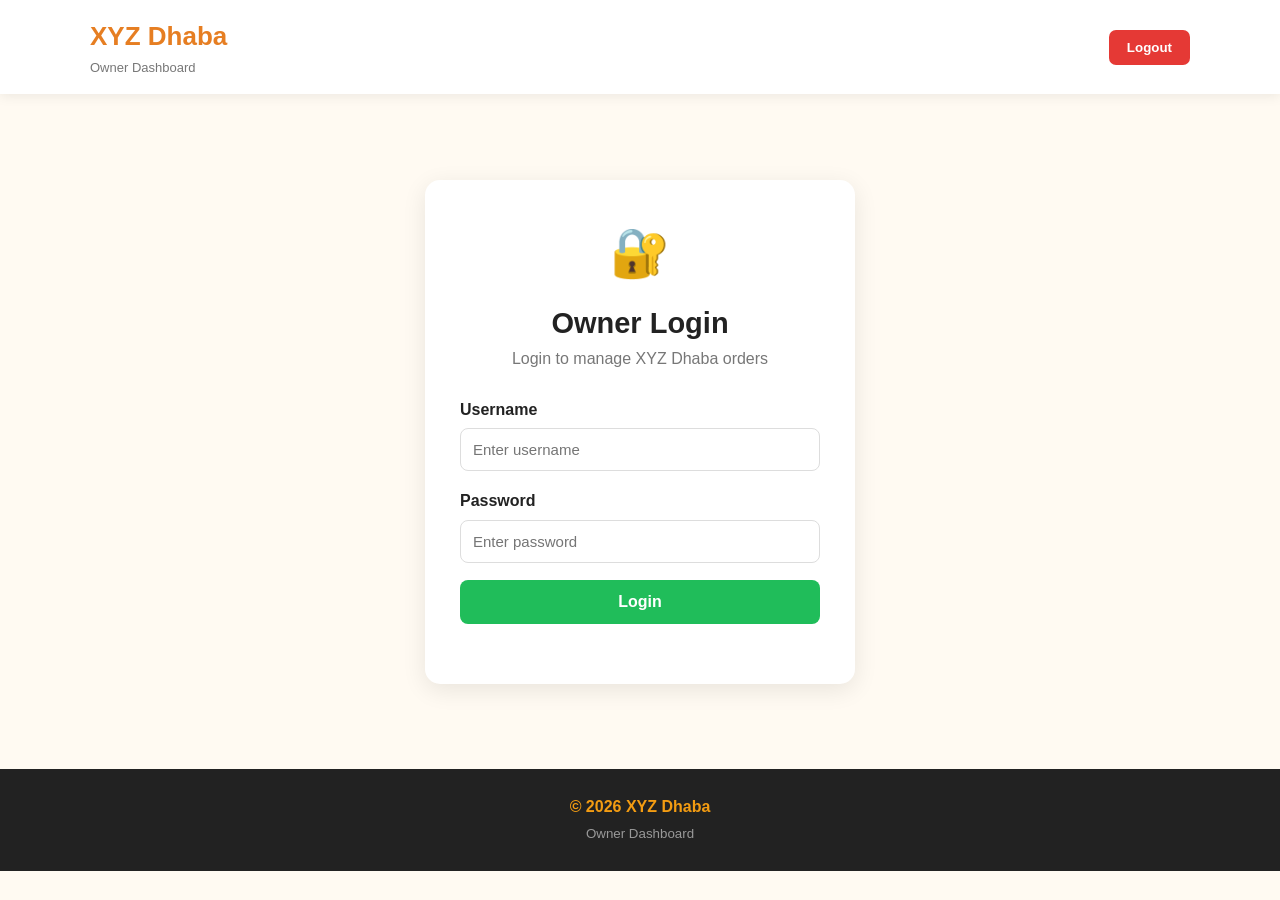
<file: owner.html>
<!DOCTYPE html>
<html lang="en">
<head>
<meta charset="UTF-8">
<meta name="viewport" content="width=device-width, initial-scale=1.0">
<title>XYZ Dhaba - Owner Dashboard</title>
<link rel="stylesheet" href="owner.css">
</head>

<body>

<header class="owner-header">
    <div class="container">
        <div>
            <h1>XYZ Dhaba</h1>
            <p>Owner Dashboard</p>
        </div>

        <button class="logout-btn" onclick="logoutOwner()">
            Logout
        </button>
    </div>
</header>


<main class="container">

    <!-- LOGIN -->
    <section id="owner-login" class="login-section">

        <div class="login-card">

            <div class="login-icon">🔐</div>

            <h2>Owner Login</h2>
            <p>Login to manage XYZ Dhaba orders</p>

            <div class="form-group">
                <label>Username</label>
                <input
                    type="text"
                    id="owner-username"
                    placeholder="Enter username"
                >
            </div>

            <div class="form-group">
                <label>Password</label>
                <input
                    type="password"
                    id="owner-password"
                    placeholder="Enter password"
                >
            </div>

            <button class="login-btn" onclick="loginOwner()">
                Login
            </button>

            <p id="login-message"></p>

        </div>

    </section>


    <!-- DASHBOARD -->
    <section id="owner-dashboard" class="dashboard-section">

        <div class="dashboard-heading">
            <div>
                <span>WELCOME OWNER</span>
                <h2>Dashboard</h2>
                <p>Manage your XYZ Dhaba orders</p>
            </div>
        </div>


        <!-- STATS -->
        <div class="dashboard-stats">

            <div class="stat-card pending-stat">
                <div class="stat-icon">📦</div>
                <div>
                    <span>Pending Orders</span>
                    <strong id="pending-count">0</strong>
                </div>
            </div>

            <div class="stat-card completed-stat">
                <div class="stat-icon">✅</div>
                <div>
                    <span>Completed Orders</span>
                    <strong id="completed-count">0</strong>
                </div>
            </div>

            <div class="stat-card sales-stat">
                <div class="stat-icon">💰</div>
                <div>
                    <span>Total Sales</span>
                    <strong id="total-sales">₹0</strong>
                </div>
            </div>

            <div class="stat-card rating-stat">
                <div class="stat-icon">⭐</div>
                <div>
                    <span>Average Rating</span>
                    <strong id="average-rating">0.0</strong>
                </div>
            </div>

        </div>


        <!-- ORDERS -->
        <section class="orders-section">

            <div class="section-title">
                <div>
                    <span>ORDER MANAGEMENT</span>
                    <h2>Orders</h2>
                </div>

                <button class="refresh-btn" onclick="loadOwnerOrders()">
                    🔄 Refresh
                </button>
            </div>


            <!-- FILTERS -->
            <div class="order-filters">

                <button
                    class="filter-btn active"
                    onclick="filterOrders('all', this)">
                    All
                </button>

                <button
                    class="filter-btn"
                    onclick="filterOrders('pending', this)">
                    Pending
                </button>

                <button
                    class="filter-btn"
                    onclick="filterOrders('completed', this)">
                    Completed
                </button>

            </div>


            <!-- ORDER LIST -->
            <div id="owner-orders">

                <div class="dashboard-empty">
                    <div>📦</div>
                    <h3>No Orders Yet</h3>
                    <p>Customer orders will appear here.</p>
                </div>

            </div>

        </section>


        <!-- ORDER HISTORY -->
        <section class="history-section">

            <div class="section-title">

                <div>
                    <span>ORDER RECORDS</span>
                    <h2>Order History</h2>
                </div>

                <button
                    class="clear-history-btn"
                    onclick="clearOrderHistory()">
                    Clear History
                </button>

            </div>

            <div id="order-history">

                <div class="history-empty">
                    <div>📋</div>
                    <h3>No Completed Orders</h3>
                    <p>Completed orders will appear here.</p>
                </div>

            </div>

        </section>

    </section>

</main>


<!-- RATING MODAL -->
<div id="rating-modal" class="rating-modal">

    <div class="rating-modal-content">

        <button
            class="close-modal"
            onclick="closeRatingModal()">
            ×
        </button>

        <h2>Rate Order</h2>

        <p>Select rating</p>

        <div class="rating-stars">

            <button onclick="selectRating(1)">★</button>
            <button onclick="selectRating(2)">★</button>
            <button onclick="selectRating(3)">★</button>
            <button onclick="selectRating(4)">★</button>
            <button onclick="selectRating(5)">★</button>

        </div>

        <textarea
            id="rating-review"
            placeholder="Write a review..."></textarea>

        <button
            class="submit-rating-btn"
            onclick="submitRating()">
            Submit Rating
        </button>

    </div>

</div>


<footer class="owner-footer">
    <p>© 2026 XYZ Dhaba</p>
    <small>Owner Dashboard</small>
</footer>


<script src="owner.js"></script>

</body>
</html>
</file>
<file: owner.css>
/* =========================================
   XYZ DHABA - OWNER DASHBOARD
========================================= */

*{
    margin:0;
    padding:0;
    box-sizing:border-box;
}

body{
    font-family:Inter,Arial,Helvetica,sans-serif;
    background:#fffaf2;
    color:#222;
    line-height:1.6;
}

button,input,textarea{
    font-family:inherit;
}

button{
    cursor:pointer;
}

.container{
    width:92%;
    max-width:1100px;
    margin:auto;
}


/* =========================================
   HEADER
========================================= */

.owner-header{
    background:#fff;
    padding:16px 0;
    box-shadow:0 2px 12px rgba(0,0,0,.08);
}

.owner-header .container{
    display:flex;
    justify-content:space-between;
    align-items:center;
}

.owner-header h1{
    color:#e67e22;
    font-size:26px;
}

.owner-header p{
    color:#777;
    font-size:13px;
}

.logout-btn{
    border:none;
    background:#e53935;
    color:#fff;
    padding:10px 18px;
    border-radius:7px;
    font-weight:700;
}


/* =========================================
   LOGIN
========================================= */

.login-section{
    min-height:75vh;
    display:flex;
    justify-content:center;
    align-items:center;
}

.login-card{
    width:100%;
    max-width:430px;
    background:#fff;
    padding:35px;
    border-radius:15px;
    box-shadow:0 6px 25px rgba(0,0,0,.09);
    text-align:center;
}

.login-icon{
    font-size:48px;
    margin-bottom:8px;
}

.login-card h2{
    font-size:29px;
}

.login-card>p{
    color:#777;
    margin-bottom:25px;
}

.form-group{
    text-align:left;
    margin-bottom:17px;
}

.form-group label{
    display:block;
    font-weight:700;
    margin-bottom:6px;
}

.form-group input{
    width:100%;
    padding:12px;
    border:1px solid #ddd;
    border-radius:8px;
    outline:none;
    font-size:15px;
}

.form-group input:focus{
    border-color:#e67e22;
}

.login-btn{
    width:100%;
    border:none;
    background:#20bd5a;
    color:#fff;
    padding:13px;
    border-radius:8px;
    font-size:16px;
    font-weight:800;
}

#login-message{
    margin-top:12px;
    color:#e53935;
    font-size:13px;
}


/* =========================================
   DASHBOARD
========================================= */

.dashboard-section{
    display:none;
    padding:35px 0 60px;
}

.dashboard-heading{
    margin-bottom:25px;
}

.dashboard-heading span,
.section-title span{
    color:#e67e22;
    font-size:12px;
    font-weight:800;
    letter-spacing:1.5px;
}

.dashboard-heading h2{
    font-size:38px;
    line-height:1.2;
}

.dashboard-heading p{
    color:#777;
}


/* =========================================
   STATS
========================================= */

.dashboard-stats{
    display:grid;
    grid-template-columns:repeat(4,1fr);
    gap:18px;
    margin-bottom:35px;
}

.stat-card{
    background:#fff;
    padding:20px;
    border-radius:12px;
    box-shadow:0 4px 18px rgba(0,0,0,.07);
    display:flex;
    align-items:center;
    gap:15px;
}

.stat-icon{
    width:50px;
    height:50px;
    display:flex;
    align-items:center;
    justify-content:center;
    background:#f5f5f5;
    border-radius:10px;
    font-size:25px;
}

.stat-card span{
    display:block;
    color:#777;
    font-size:12px;
}

.stat-card strong{
    display:block;
    font-size:23px;
}


/* =========================================
   SECTIONS
========================================= */

.orders-section,
.history-section{
    background:#fff;
    padding:25px;
    border-radius:14px;
    box-shadow:0 5px 20px rgba(0,0,0,.07);
    margin-bottom:30px;
}

.section-title{
    display:flex;
    justify-content:space-between;
    align-items:center;
    gap:15px;
    margin-bottom:20px;
}

.section-title h2{
    font-size:28px;
}

.refresh-btn{
    border:none;
    background:#3498db;
    color:#fff;
    padding:10px 15px;
    border-radius:7px;
    font-weight:700;
}


/* =========================================
   FILTERS
========================================= */

.order-filters{
    display:flex;
    gap:8px;
    flex-wrap:wrap;
    margin-bottom:20px;
}

.filter-btn{
    border:1px solid #ddd;
    background:#fff;
    color:#555;
    padding:8px 16px;
    border-radius:20px;
    font-weight:700;
}

.filter-btn.active{
    background:#20bd5a;
    color:#fff;
    border-color:#20bd5a;
}


/* =========================================
   ORDER CARD
========================================= */

.dashboard-order{
    border:1px solid #eee;
    border-radius:12px;
    padding:20px;
    margin-bottom:15px;
    background:#fff;
}

.dashboard-order.completed{
    background:#fafafa;
}

.order-card-top{
    display:flex;
    justify-content:space-between;
    align-items:center;
    gap:10px;
    margin-bottom:15px;
}

.order-id{
    font-weight:800;
    color:#e67e22;
}

.order-customer{
    font-weight:800;
}

.status-badge{
    display:inline-block;
    padding:5px 10px;
    border-radius:20px;
    font-size:12px;
    font-weight:800;
}

.status-pending{
    background:#fff0d0;
    color:#b86b00;
}

.status-completed{
    background:#dff8e8;
    color:#159447;
}


/* =========================================
   ORDER INFO
========================================= */

.dashboard-order-info{
    display:grid;
    grid-template-columns:repeat(2,1fr);
    gap:12px;
    margin-bottom:18px;
}

.info-box{
    background:#f8f8f8;
    padding:12px;
    border-radius:8px;
}

.info-box strong{
    display:block;
    font-size:12px;
    color:#777;
    margin-bottom:2px;
}

.order-address{
    grid-column:1/-1;
}

.location-link{
    color:#3498db;
    font-weight:700;
}


/* =========================================
   ORDER ITEMS
========================================= */

.dashboard-items{
    border-top:1px solid #eee;
    padding-top:15px;
}

.dashboard-item{
    display:flex;
    justify-content:space-between;
    gap:10px;
    padding:7px 0;
    border-bottom:1px dashed #eee;
    font-size:14px;
}

.dashboard-total{
    display:flex;
    justify-content:space-between;
    margin-top:15px;
    padding-top:12px;
    border-top:1px solid #ddd;
    font-size:18px;
    font-weight:800;
}

.dashboard-total strong{
    color:#159447;
}

.complete-order-btn{
    width:100%;
    border:none;
    background:#20bd5a;
    color:#fff;
    padding:12px;
    border-radius:7px;
    font-weight:800;
    margin-top:15px;
}

.complete-order-btn:hover{
    background:#159447;
}


/* =========================================
   RATING
========================================= */

.rating-box{
    margin-top:15px;
    padding:14px;
    background:#fffaf2;
    border-radius:9px;
}

.rating-stars{
    display:flex;
    gap:5px;
    margin:10px 0;
}

.rating-stars button{
    border:none;
    background:transparent;
    font-size:28px;
    color:#ddd;
}

.rating-stars button.selected{
    color:#f39c12;
}

.review-text{
    color:#666;
    font-size:14px;
}


/* =========================================
   EMPTY
========================================= */

.dashboard-empty,
.history-empty{
    text-align:center;
    padding:45px 15px;
    color:#777;
}

.dashboard-empty div,
.history-empty div{
    font-size:45px;
    margin-bottom:5px;
}

.dashboard-empty h3,
.history-empty h3{
    color:#333;
    margin-bottom:4px;
}


/* =========================================
   HISTORY
========================================= */

.history-header{
    display:flex;
    justify-content:space-between;
    align-items:center;
}

.clear-history-btn{
    border:none;
    background:#e53935;
    color:#fff;
    padding:9px 14px;
    border-radius:7px;
    font-weight:700;
}

.history-card{
    border:1px solid #eee;
    border-radius:10px;
    padding:18px;
    margin-bottom:12px;
}

.completed-history{
    background:#fafafa;
}

.history-top{
    display:flex;
    justify-content:space-between;
    gap:15px;
    margin-bottom:12px;
}

.history-info{
    display:grid;
    grid-template-columns:repeat(2,1fr);
    gap:10px;
    margin-bottom:15px;
}

.history-label{
    display:block;
    color:#888;
    font-size:11px;
    font-weight:700;
}

.history-value{
    font-weight:700;
}

.history-items-table-wrapper{
    width:100%;
    overflow-x:auto;
}

.history-items-table{
    width:100%;
    border-collapse:collapse;
    min-width:450px;
}

.history-items-table th,
.history-items-table td{
    padding:8px;
    text-align:left;
    border-bottom:1px solid #eee;
    font-size:13px;
}

.history-total{
    text-align:right;
    margin-top:12px;
    font-size:18px;
    font-weight:800;
}


/* =========================================
   RATING MODAL
========================================= */

.rating-modal{
    position:fixed;
    inset:0;
    background:rgba(0,0,0,.6);
    display:none;
    align-items:center;
    justify-content:center;
    padding:20px;
    z-index:2000;
}

.rating-modal-content{
    width:100%;
    max-width:420px;
    background:#fff;
    border-radius:14px;
    padding:28px;
    position:relative;
    text-align:center;
}

.close-modal{
    position:absolute;
    right:15px;
    top:10px;
    border:none;
    background:none;
    font-size:30px;
    color:#777;
}

.rating-modal-content h2{
    margin-bottom:5px;
}

.rating-modal-content>p{
    color:#777;
}

.rating-modal .rating-stars{
    justify-content:center;
    margin:15px 0;
}

.rating-modal .rating-stars button{
    font-size:35px;
}

.rating-modal textarea{
    width:100%;
    min-height:100px;
    resize:vertical;
    border:1px solid #ddd;
    border-radius:8px;
    padding:11px;
    outline:none;
}

.submit-rating-btn{
    width:100%;
    border:none;
    background:#20bd5a;
    color:#fff;
    padding:12px;
    border-radius:8px;
    font-weight:800;
    margin-top:12px;
}


/* =========================================
   FOOTER
========================================= */

.owner-footer{
    background:#222;
    color:#fff;
    text-align:center;
    padding:25px;
}

.owner-footer p{
    color:#f39c12;
    font-weight:800;
}

.owner-footer small{
    color:#999;
}


/* =========================================
   MOBILE
========================================= */

@media(max-width:900px){

    .dashboard-stats{
        grid-template-columns:repeat(2,1fr);
    }

}

@media(max-width:600px){

    .container{
        width:94%;
    }

    .owner-header h1{
        font-size:21px;
    }

    .logout-btn{
        padding:8px 12px;
        font-size:12px;
    }

    .login-card{
        padding:25px 18px;
    }

    .dashboard-heading h2{
        font-size:30px;
    }

    .dashboard-stats{
        grid-template-columns:1fr;
    }

    .orders-section,
    .history-section{
        padding:16px;
    }

    .section-title{
        align-items:flex-start;
        flex-direction:column;
    }

    .dashboard-order-info,
    .history-info{
        grid-template-columns:1fr;
    }

    .order-address{
        grid-column:auto;
    }

    .order-card-top,
    .history-top{
        align-items:flex-start;
        flex-direction:column;
    }

}
</file>
